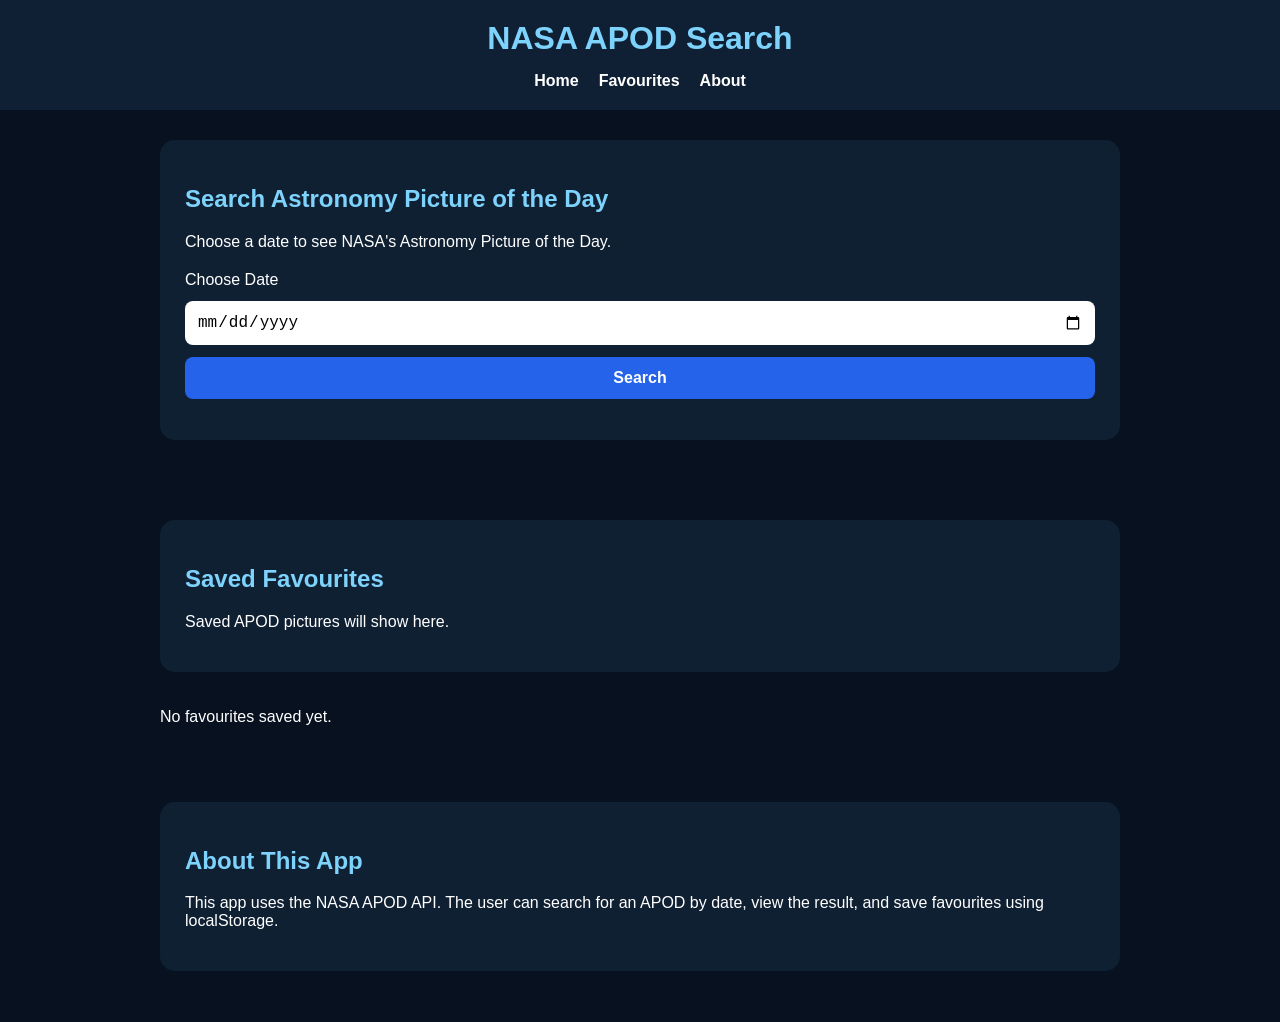
<file: index.html>
<!DOCTYPE html>
<html lang="en">
<head>
  <meta charset="UTF-8">
  <meta name="viewport" content="width=device-width, initial-scale=1.0">
  <title>NASA APOD Search</title>
  <link rel="stylesheet" href="style.css">
</head>
<body>

  <header>
    <h1>NASA APOD Search</h1>

    <nav>
      <a href="#home">Home</a>
      <a href="#favourites">Favourites</a>
      <a href="#about">About</a>
    </nav>
  </header>

  <main>

    <section id="home" class="section">
      <div class="box">
        <h2>Search Astronomy Picture of the Day</h2>

        <p>Choose a date to see NASA's Astronomy Picture of the Day.</p>

        <form id="searchForm">
          <label for="dateInput">Choose Date</label>
          <input type="date" id="dateInput" required>

          <button type="submit">Search</button>
        </form>

        <p id="message"></p>
      </div>

      <div id="apodResult"></div>
    </section>

    <section id="favourites" class="section">
      <div class="box">
        <h2>Saved Favourites</h2>
        <p>Saved APOD pictures will show here.</p>
      </div>

      <div id="favouritesList"></div>
    </section>

    <section id="about" class="section">
      <div class="box">
        <h2>About This App</h2>

        <p>
          This app uses the NASA APOD API. The user can search for an APOD by date,
          view the result, and save favourites using localStorage.
        </p>
      </div>
    </section>

  </main>

  <script src="script.js"></script>
</body>
</html>
</file>
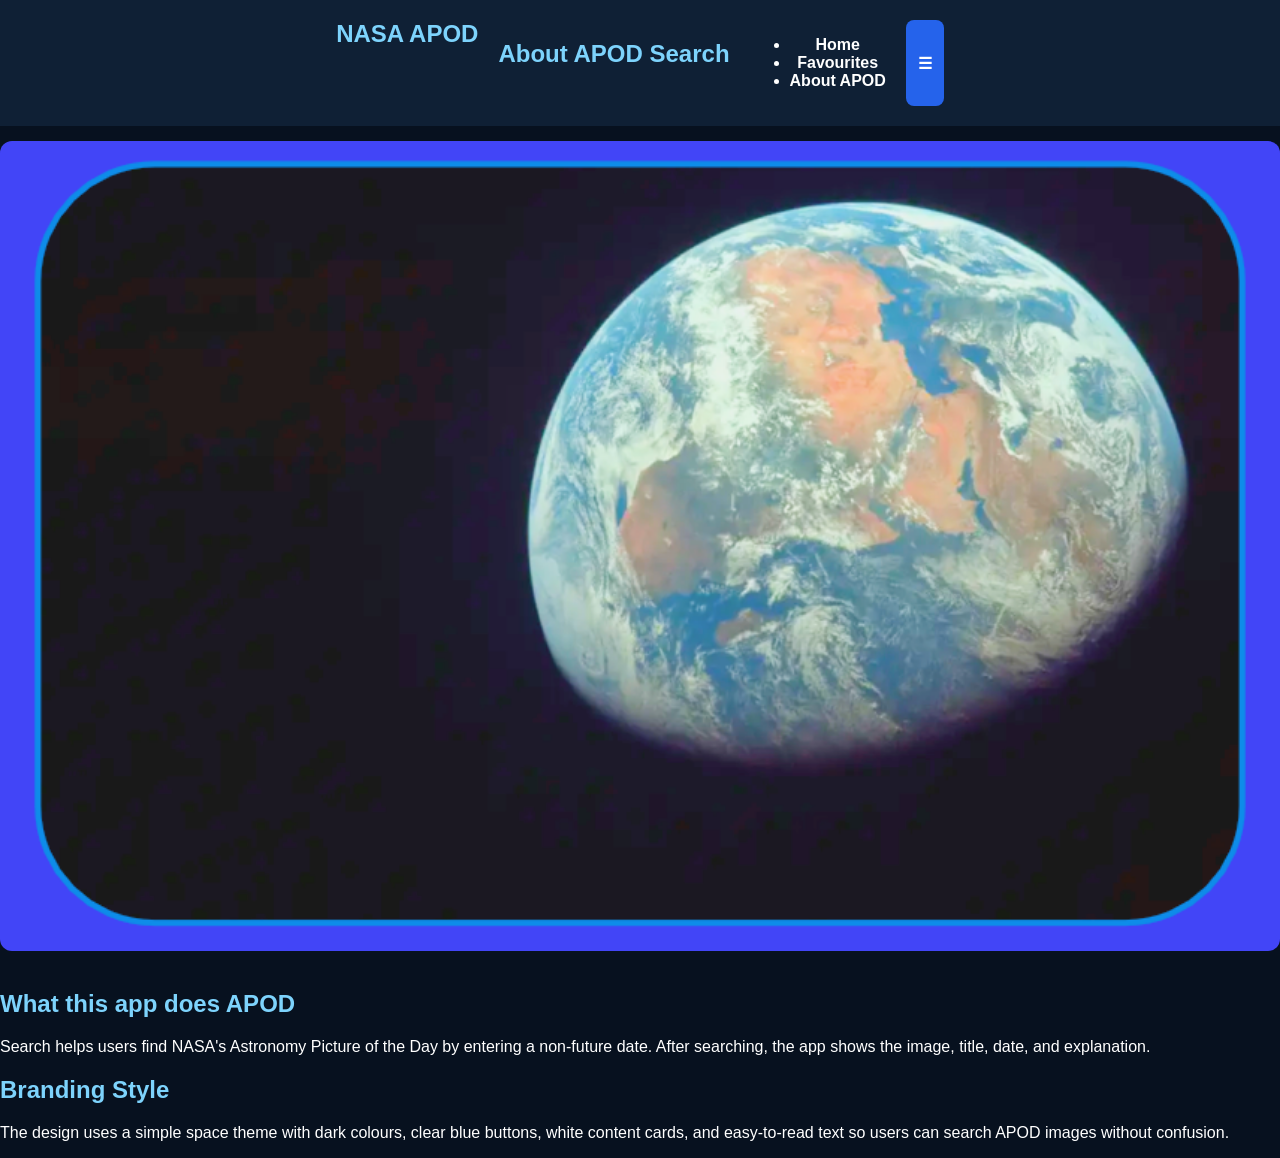
<file: about.html>
<!DOCTYPE html>
<html lang="en">
<head>
  <meta charset="UTF-8">
  <meta name="viewport" content="width=device-width, initial-scale=1.0">
  <title>About APOD | NASA APOD</title>
  <link rel="stylesheet" href="style.css">
</head>
<body class="about-page">

  <div class="page-wrapper">

    <header class="about-header">
      <nav class="navbar">
        <h1 class="logo">NASA APOD</h1>

        <h2 class="about-nav-title">About APOD Search</h2>

        <ul class="nav-links">
          <li><a href="index.html">Home</a></li>
          <li><a href="favourites.html">Favourites</a></li>
          <li><a href="about.html" class="active">About APOD</a></li>
        </ul>

        <button class="menu-button" type="button" aria-label="Open menu">☰</button>
      </nav>
    </header>

    <main>
      <section class="about-section">

        <div class="about-top">
          <div class="about-image-box">
            <img src="images/earth.jpg" alt="Earth from space">
          </div>

          <div class="about-text">
            <h2>What this app does APOD</h2>

            <p>
              Search helps users find NASA's Astronomy Picture of the Day by entering a non-future date.
              After searching, the app shows the image, title, date, and explanation.
            </p>
          </div>
        </div>

        <div class="branding-card">
          <h2>Branding Style</h2>

          <p>
            The design uses a simple space theme with dark colours, clear blue buttons,
            white content cards, and easy-to-read text so users can search APOD images
            without confusion.
          </p>
        </div>

      </section>
    </main>

  </div>

</body>
</html>
</file>
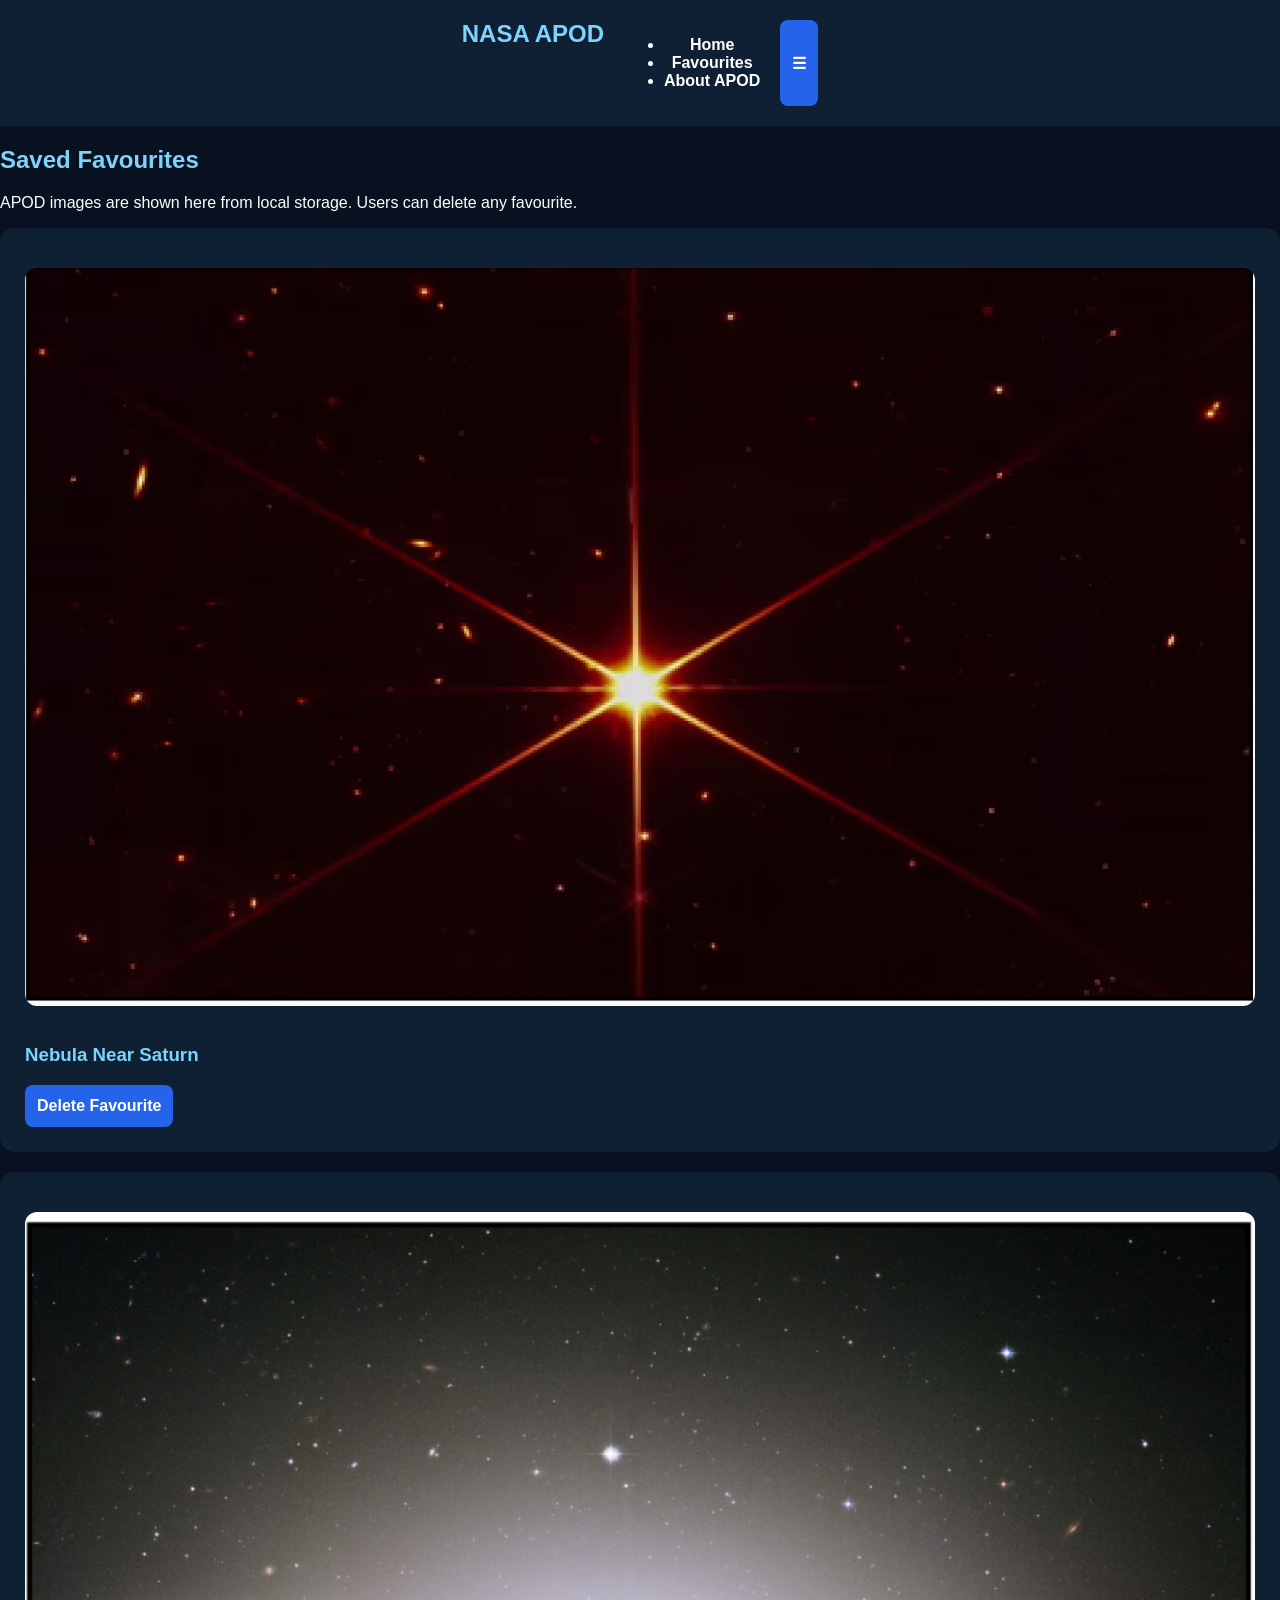
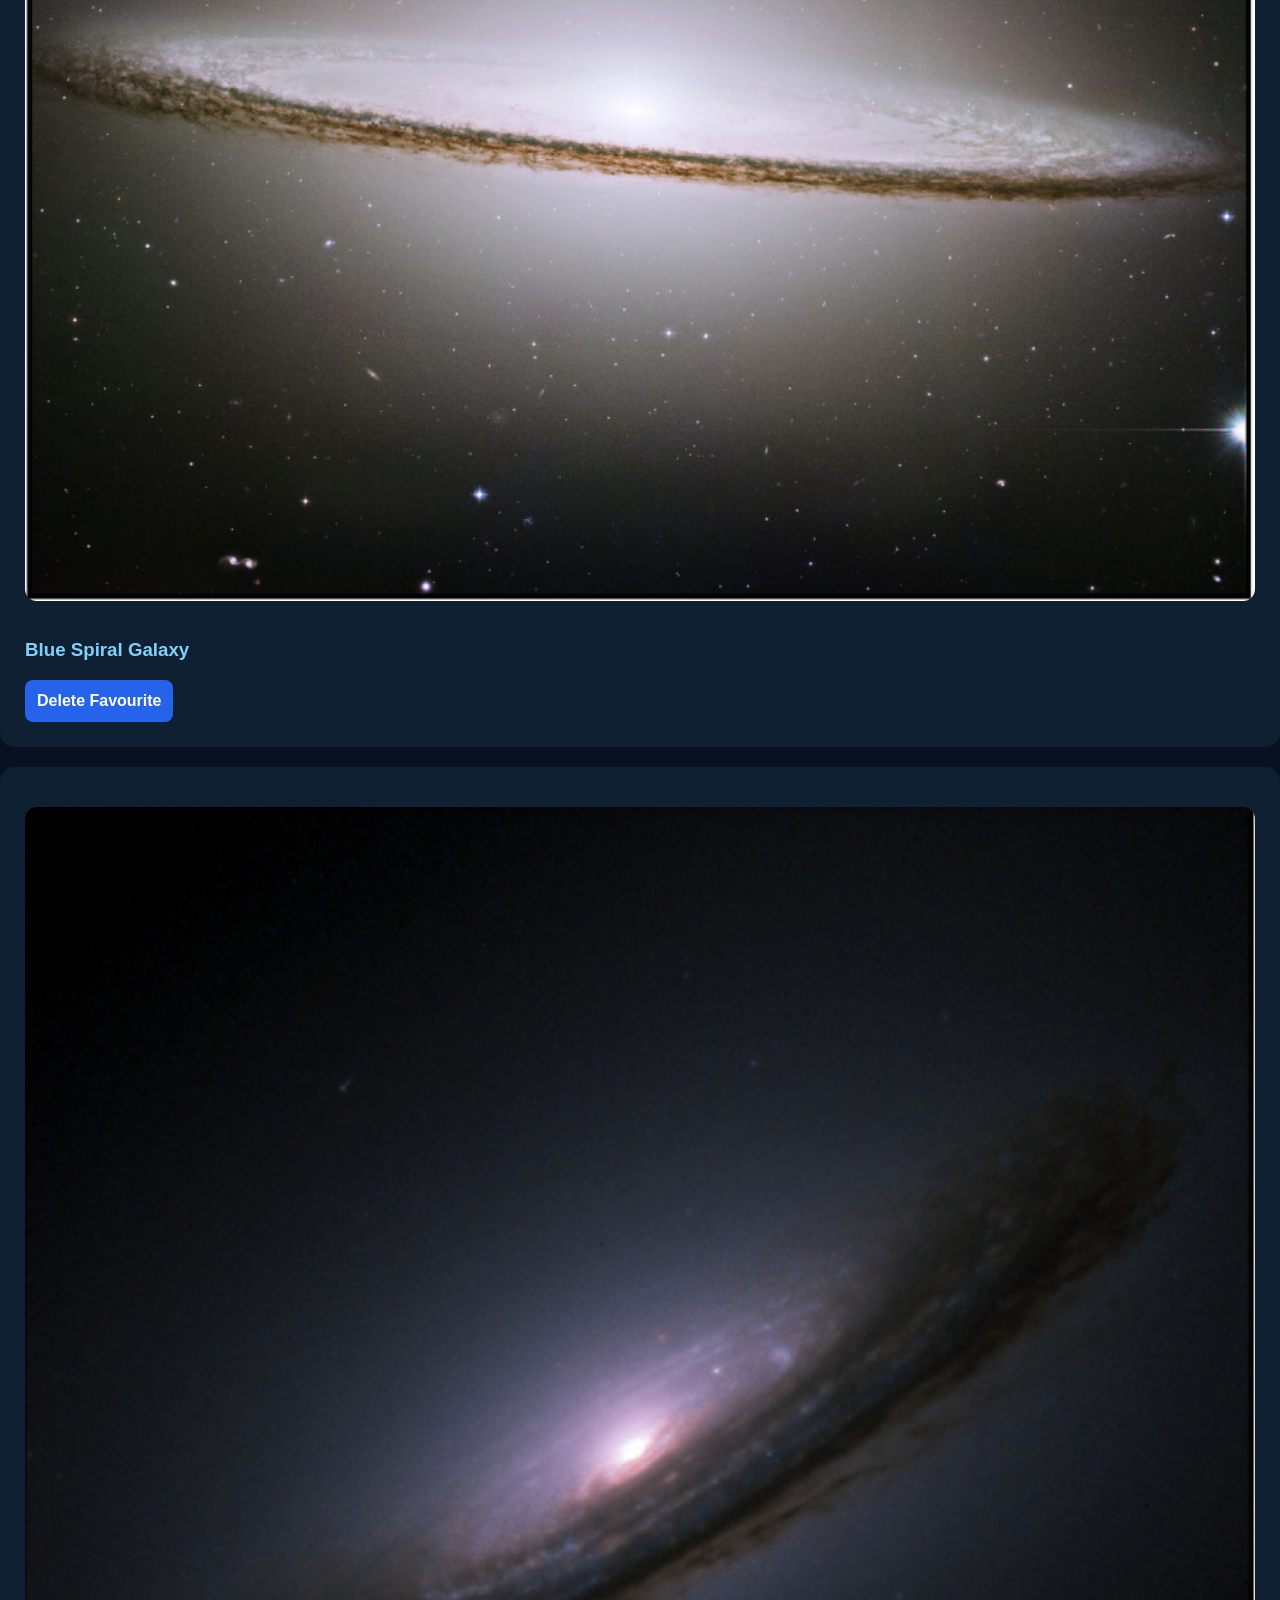
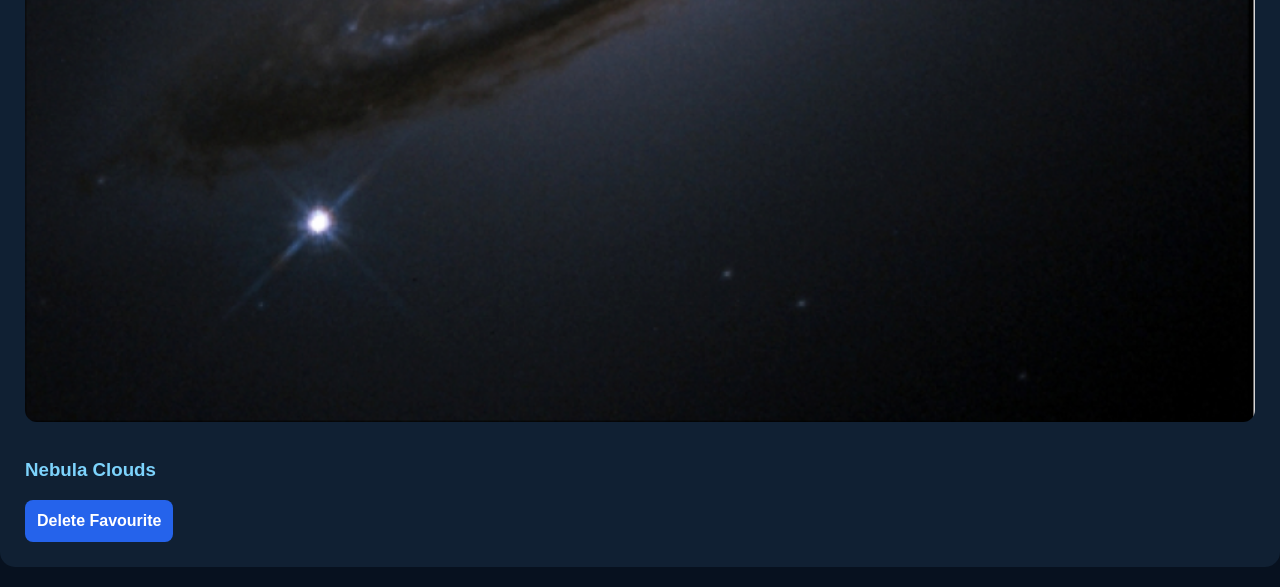
<file: favourites.html>
<!DOCTYPE html>
<html lang="en">
<head>
  <meta charset="UTF-8">
  <meta name="viewport" content="width=device-width, initial-scale=1.0">
  <title>Favourites | NASA APOD</title>
  <link rel="stylesheet" href="style.css">
</head>
<body class="favourites-page">

  <div class="page-wrapper">

    <header class="site-header favourites-page-header">
      <nav class="navbar">
        <h1 class="logo">NASA APOD</h1>

        <ul class="nav-links">
          <li><a href="index.html">Home</a></li>
          <li><a href="favourites.html" class="active">Favourites</a></li>
          <li><a href="about.html">About APOD</a></li>
        </ul>

        <button class="menu-button" type="button" aria-label="Open menu">☰</button>
      </nav>
    </header>

    <main>
      <section class="favourites-section">
        <div class="favourites-content">
          <h2>Saved Favourites</h2>

          <p>
            APOD images are shown here from local storage. Users can delete any favourite.
          </p>

          <div class="favourites-grid">

            <article class="favourite-card">
              <img src="images/nebula-star.jpg" alt="Nebula Near Saturn">
              <h3>Nebula Near Saturn</h3>
              <button type="button">Delete Favourite</button>
            </article>

            <article class="favourite-card">
              <img src="images/blue-galaxy.jpg" alt="Blue Spiral Galaxy">
              <h3>Blue Spiral Galaxy</h3>
              <button type="button">Delete Favourite</button>
            </article>

            <article class="favourite-card">
              <img src="images/nebula-clouds.jpg" alt="Nebula Clouds">
              <h3>Nebula Clouds</h3>
              <button type="button">Delete Favourite</button>
            </article>

          </div>
        </div>
      </section>
    </main>

  </div>

</body>
</html>
</file>
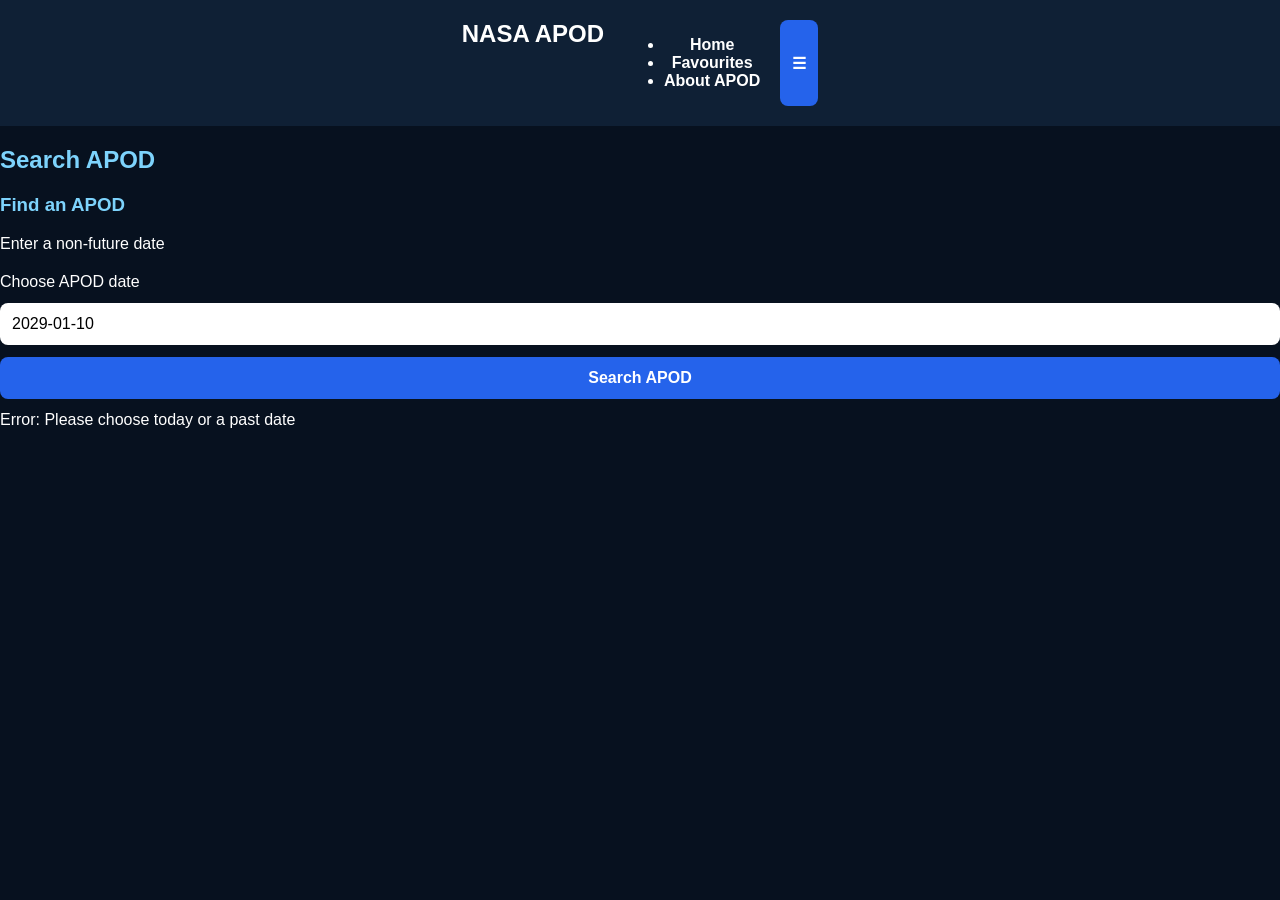
<file: search.html>
<!DOCTYPE html>
<html lang="en">
<head>
  <meta charset="UTF-8">
  <meta name="viewport" content="width=device-width, initial-scale=1.0">
  <title>Search APOD | NASA APOD</title>
  <link rel="stylesheet" href="style.css">
</head>
<body class="search-page">

  <div class="page-wrapper search-page-wrapper">

    <header class="search-header">
      <nav class="navbar">

        <h1 class="logo">
          <a href="search.html">NASA APOD</a>
        </h1>

        <ul class="nav-links">
          <li><a href="index.html">Home</a></li>
          <li><a href="favourites.html">Favourites</a></li>
          <li><a href="about.html">About APOD</a></li>
        </ul>

        <button class="menu-button" type="button" aria-label="Open menu">☰</button>

      </nav>
    </header>

    <main>
      <section class="search-page-section">

        <h2>Search APOD</h2>

        <div class="search-box">
          <h3>Find an APOD</h3>

          <p>Enter a non-future date</p>

          <form class="apod-form">

            <label for="apod-date" class="visually-hidden">Choose APOD date</label>

            <input 
              type="text" 
              id="apod-date" 
              name="apod-date" 
              value="2029-01-10"
            >

            <button type="button">Search APOD</button>

            <div class="error-message">
              Error: Please choose today or a past date
            </div>

          </form>
        </div>

      </section>
    </main>

  </div>

</body>
</html>
</file>
<file: style.css>
* {
  box-sizing: border-box;
}

body {
  margin: 0;
  font-family: Arial, Helvetica, sans-serif;
  background-color: #07111f;
  color: white;
}

header {
  background-color: #0f2035;
  padding: 20px;
  text-align: center;
}

header h1 {
  margin: 0 0 15px;
  color: #7dd3fc;
}

nav {
  display: flex;
  justify-content: center;
  gap: 20px;
}

nav a {
  color: white;
  text-decoration: none;
  font-weight: bold;
}

nav a:hover {
  color: #7dd3fc;
}

.section {
  max-width: 1000px;
  margin: 0 auto;
  padding: 30px 20px;
}

.box,
.apod-card,
.favourite-card {
  background-color: #102033;
  padding: 25px;
  border-radius: 15px;
  margin-bottom: 20px;
}

h2,
h3 {
  color: #7dd3fc;
}

form {
  display: grid;
  gap: 12px;
  margin-top: 20px;
}

input,
button {
  padding: 12px;
  border-radius: 8px;
  border: none;
  font-size: 16px;
}

button {
  background-color: #2563eb;
  color: white;
  font-weight: bold;
  cursor: pointer;
}

button:hover {
  background-color: #1d4ed8;
}

#message {
  font-weight: bold;
  color: #fca5a5;
}

img,
iframe {
  width: 100%;
  border-radius: 12px;
  margin: 15px 0;
}

iframe {
  height: 400px;
  border: none;
}

#favouritesList {
  display: grid;
  grid-template-columns: repeat(3, 1fr);
  gap: 18px;
}

.delete-button {
  background-color: #dc2626;
}

.delete-button:hover {
  background-color: #b91c1c;
}

@media screen and (max-width: 800px) {
  #favouritesList {
    grid-template-columns: repeat(2, 1fr);
  }
}

@media screen and (max-width: 600px) {
  nav {
    flex-direction: column;
    gap: 10px;
  }

  #favouritesList {
    grid-template-columns: 1fr;
  }

  iframe {
    height: 250px;
  }
}
</file>
